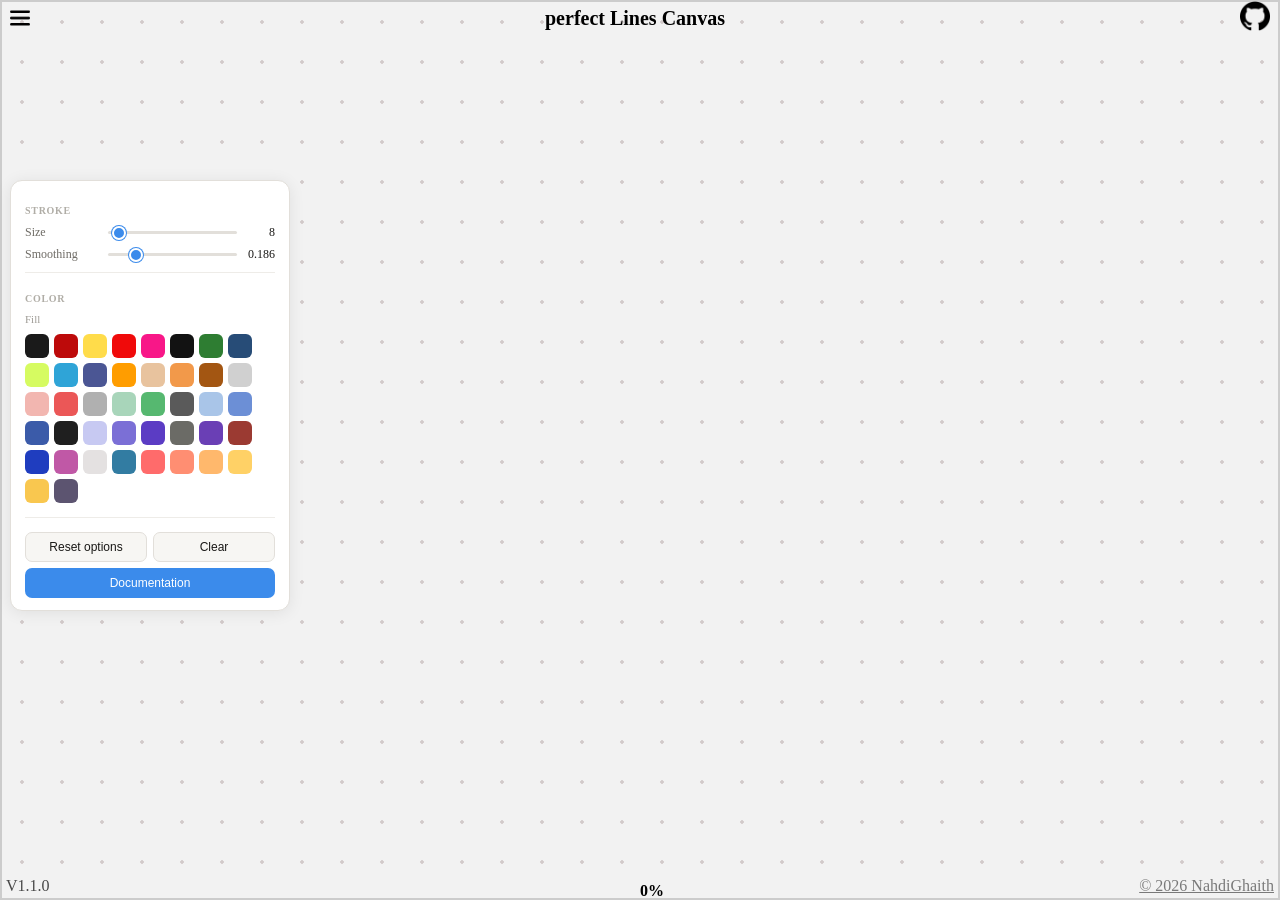
<file: v1.html>
<!DOCTYPE html>
<html lang="en">
<head>
    <meta charset="UTF-8">
    <meta name="viewport" content="width=device-width, initial-scale=1.0">
    <title>infinity canvas</title>
    <link rel="stylesheet" href="style.css">
    <link rel="short icon" href="power.png" />
</head>
<body>
 
 
  <div class="navbar">
     <img id="menu" class="menu-icon" src="./menu.png" alt="loading"/>
     <h3 class="title">perfect Lines Canvas</h3>
   
    <a href="https://github.com/SmoothCanvas" target="_blank">
    <img  class="github-icon" src="./github.png" alt="loading"/>

    </a>
  </div>


 
  <div class="container" id="view">
    
     <canvas id="Layer1"  ></canvas>


 
  </div> 
 










<div class="sp-panel" id="panel">

  <div class="sp-section">
    <div class="sp-section-title">Stroke</div>
    <div class="sp-row">
      <span class="sp-label">Size</span>
      <input type="range" id="size" min="1" max="200" value="8" step="1">
      <span class="sp-val" id="size-v">8</span>
    </div>
 
  
    <div class="sp-row">
      <span class="sp-label">Smoothing</span>
      <input type="range" id="smoothing" min="0.001" max="1" value="0.186" step="0.001">
      <span class="sp-val" id="smoothing-v">0.186</span>
    </div>
 
  </div>

 
  <div class="sp-section">
    <div class="sp-section-title">Color</div>
    <div class="sp-swatch-label">Fill</div>
    <div class="sp-swatch-row" id="fill-swatches"></div>
 
    
    <div class="sp-swatch-row" id="stroke-swatches">
   
    </div>
  </div>

  <div class="sp-btns">
    <div class="sp-btn-row">
      <button class="sp-btn"  >Reset options</button>
      <button class="sp-btn"  id="clear" >Clear</button>
    </div>
    <button class="sp-btn primary"  >Documentation</button>
  </div>

</div>


<div id="percentage">0%</div>

<div id="version">V1.1.0 </div>

<div id="version2">
 
  <a href="https://github.com/devtunis" target="_blank"> © 2026 NahdiGhaith </a>

</div>


  <script type="module" src="v1.js"></script>
    
</body>
</html>
</file>
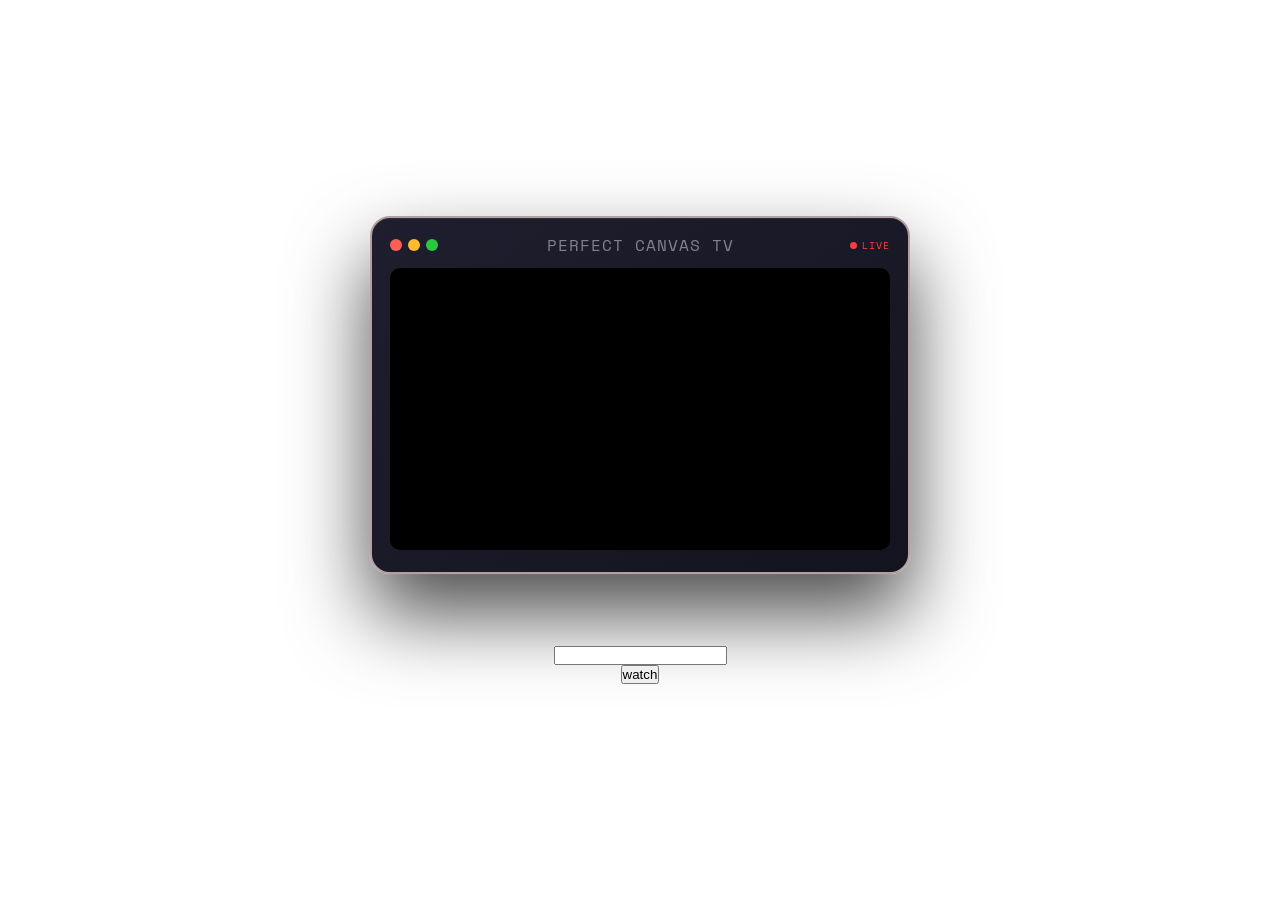
<file: test/secondtv.html>
<!DOCTYPE html>
<html lang="en">
<head>
<meta charset="UTF-8">
<meta name="viewport" content="width=device-width, initial-scale=1.0">
<title>Triple TV</title>

<style>
@import url('https://fonts.googleapis.com/css2?family=Space+Mono:wght@400;700&display=swap');

* { margin: 0; padding: 0; box-sizing: border-box; }
body{
  display: flex;
  justify-content: center;
  align-items: center;
  min-height: 100vh;
  flex-direction: column;
}

.tv-shell {
  background: linear-gradient(145deg, #1e1e2e, #141420);
  border-radius: 20px;
  padding: 18px 18px 22px;
  width: 540px;
  box-shadow:
    0 0 0 1px rgba(255,255,255,0.06),
    0 40px 80px rgba(0,0,0,0.7),
    inset 0 1px 0 rgba(255,255,255,0.08);
  border: 2px solid rgb(179, 159, 159);
}

/* Title bar */
.title-bar {
  display: flex;
  align-items: center;
  justify-content: center;
  margin-bottom: 14px;
  position: relative;
  height: 18px;
}

.dots {
  position: absolute;
  left: 0;
  display: flex;
  gap: 6px;
}

.dot {
  width: 12px;
  height: 12px;
  border-radius: 50%;
}
.dot.red   { background: #ff5f57; }
.dot.yellow{ background: #febc2e; }
.dot.green { background: #28c840; }

.tv-title {
  font-family: 'Space Mono', monospace;
  font-size: 16px;
  letter-spacing: 1px;
  
  color: rgba(255,255,255,0.45);
  text-transform: uppercase;
}

.live-badge {
  position: absolute;
  right: 0;
  display: flex;
  align-items: center;
  gap: 5px;
  font-family: 'Space Mono', monospace;
  font-size: 10px;
  color: #ff3b3b;
  letter-spacing: 1px;
}

.live-dot {
  width: 7px;
  height: 7px;
  border-radius: 50%;
  background: #ff3b3b;
  animation: pulse 1.4s infinite;
}

@keyframes pulse {
  0%, 100% { opacity: 1; }
  50% { opacity: 0.3; }
}

/* Screen */
.screen-wrapper {
  border-radius: 10px;
  overflow: hidden;
  background: #000;
  aspect-ratio: 16/9;
   
}

iframe {
  width: 100%;
  height: 100%;
  border: none;
  display: block;
  
}
</style>
</head>

<body>

<div class="tv-shell">

  <div class="title-bar">
    <div class="dots">
      <div class="dot red"></div>
      <div class="dot yellow"></div>
      <div class="dot green"></div>
    </div>

    <span class="tv-title">Perfect canvas TV</span>

    <div class="live-badge">
      <div class="live-dot"></div>
      LIVE
    </div>
  </div>

  <div class="screen-wrapper" id="wrraper">
 
  </div>

</div>
<br/><br/><br/><br/>
<input type="text" id="input">
<button id="button">watch</button>
<script>
 

 const input  = document.getElementById("input")
 const button  =document.getElementById("button")
 const wrraper  =document.getElementById("wrraper")


let AnalyzeLink  = function (link){
 
const  posLastSlah = link.lastIndexOf("/")
let result = link.substring(posLastSlah+1, link.length);
let path = `https://www.youtube.com/embed/${result}`
return path


}


 button.onclick = () =>{
  const res = AnalyzeLink(input.value) 
  wrraper.innerHTML =`
      <iframe
       src=${res}
       allowfullscreen>
    </iframe>

  `
 }

</script>
</body>
</html>
</file>
<file: style.css>
* {
      margin: 0;
      padding: 0;
      box-sizing: border-box;
    }
    

    
    .container {
      width:100%;
      height: 100vh;
      background-color: #F2F2F2;
      border: 2px solid #ccc;
      box-shadow: 0 4px 10px rgba(0,0,0,0.1);
      position: relative;
     
      background-size: 40px 40px;
      background-image: radial-gradient(circle, #d2caca 1.5px, transparent 2px)
      /* #D1D5DB 

       background-image:
  repeating-linear-gradient(0deg, transparent, transparent 39px, #e0e0e0 40px),
  repeating-linear-gradient(90deg, transparent, transparent 39px, #e0e0e0 40px);
*/

    }
   
    #Layer1{
      width: 100%;
      height: 100%;
      position: absolute;
      top: 0;
      left: 0;
      z-index: 3;

    }

   #Layer2{
      width: 100%;
      height: 100%;
      position: absolute;
      top: 0;
      left: 0;
      z-index: 2;
      
    }
       #Layer3{
      width: 100%;
      height: 100%;
      position: absolute;
      top: 0;
      left: 0;
      z-index: 4;
      
    }

  #Layer4{
      width: 100%;
      height: 100%;
      position: absolute;
      top: 0;
      left: 0;
      z-index: 1;
      
    }

  #Layer5{
      width: 100%;
      height: 100%;
      position: absolute;
      top: 0;
      left: 0;
      z-index: 1;
      
    }



      #Layer6{
      width: 100%;
      height: 100%;
      position: absolute;
      top: 0;
      left: 0;
      z-index: 1;
      
    }



    .tools{

      width: 100%;
      height: 40px;
      background-color: rgb(247, 245, 245);
      border-radius: 10px;
      display: flex;
      align-items: center;
     
      justify-content: center;
      gap: 30px;
    
    }

    .tools img{
      width: 24px;
      height: 24px;
      cursor: pointer;
      transition: all 20ms;
    }


      .tools img:active{
  transform: scale(1.1);
    }
    

.title{
    font-family:cursive;
    font-size: 20px;
    
}

.buttons{
   
  width: auto;
  display: flex;
  justify-content: center;
  background-color: rgb(247, 245, 245);
  padding: 5px;
  border-radius: 10px;
  margin-top: 10px;
  border: 1px solid rgb(175, 172, 172);
  
  button{
    width: 100px;
    height: 40px;
    margin: 2px 30px 0px 0px;
    border-radius:13px;
    border: 1px solid grey;

    
  }
  button:active{
    transform: scale(1.1);
    
  }
}

.navbar{
  display: flex;
  justify-content: space-between;
  position: absolute;
  width: 100%;
  align-items: center;
  top: 2%;
  left: 50%;
  transform: translate(-50%,-50%);
  z-index: 99;
  cursor: pointer;
  user-select: none;
  .menu-icon{
    width: 20px;
    height: 20px;
    cursor: pointer;
    transform: translateX(10px);
  }
  
   .github-icon{
    width: 30px;
    height: 30px;
     transform: translateX(-10px);
  }
}




  .sp-panel {
    user-select: none;
    width:280px;
    background: #ffffff;
    border: 0.5px solid #e2dfda;
    border-radius: 12px;
    padding: 14px 14px 12px;
    display: flex;
    flex-direction: column;
    box-shadow: 0 2px 16px rgba(0,0,0,0.08);
    position: absolute;
    top: 20%;
    z-index: 99;
    transform: translate(10px);
  }

  .sp-section {
    border-bottom: 0.5px solid #eeece8;
    padding-bottom: 10px;
    margin-bottom: 10px;
  }
  .sp-section:last-child { border-bottom: none; margin-bottom: 0; }

  .sp-section-title {
    font-size: 10px;
    font-weight: 600;
    letter-spacing: 0.07em;
    text-transform: uppercase;
    color: #b0ada6;
    margin-bottom: 9px;
    margin-top: 10px;
  }

  .sp-row {
    display: flex;
    align-items: center;
    gap: 8px;
    margin-bottom: 7px;
  }
  .sp-row:last-child { margin-bottom: 0; }

  .sp-label {
    flex: 1;
    color: #6e6b65;
    font-size: 12px;
    white-space: nowrap;
  }
  .sp-val {
    font-size: 12px;
    font-weight: 500;
    color: #1a1917;
    min-width: 30px;
    text-align: right;
  }

  .sp-row input[type=range] {
    flex: 1.4;
    -webkit-appearance: none;
    appearance: none;
    height: 3px;
    background: #e2dfda;
    border-radius: 2px;
    outline: none;
    cursor: pointer;
  }
  .sp-row input[type=range]::-webkit-slider-thumb {
    -webkit-appearance: none;
    width: 14px; height: 14px;
    border-radius: 50%;
    background: #3B8BEB;
    border: 2px solid #fff;
    box-shadow: 0 0 0 1px #3B8BEB;
    cursor: pointer;
  }
  .sp-row input[type=range]::-moz-range-thumb {
    width: 14px; height: 14px;
    border-radius: 50%;
    background: #3B8BEB;
    border: 2px solid #fff;
    cursor: pointer;
  }

  .sp-select {
    flex: 1;
    background: #f7f6f3;
    border: 0.5px solid #e2dfda;
    border-radius: 6px;
    color: #1a1917;
    font-size: 12px;
    padding: 4px 6px;
    cursor: pointer;
    outline: none;
  }

  .sp-checkbox-row {
    display: flex;
    align-items: center;
    gap: 6px;
    margin-bottom: 7px;
  }
  .sp-checkbox-row input[type=checkbox] {
    accent-color: #3B8BEB;
    cursor: pointer;
    width: 13px; height: 13px;
  }

  .sp-swatch-label {
    font-size: 11px;
    color: #9e9b95;
    margin-bottom: 5px;
  }
  .sp-swatch-row {
    display: flex;
    gap: 5px;
    flex-wrap: wrap;
    margin-bottom: 4px;
  }
  .sp-swatch {
    width: 20px; height: 20px;
    border-radius: 4px;
    cursor: pointer;
    border: 1.5px solid transparent;
    transition: transform 0.12s;
  }
  .sp-swatch:hover { transform: scale(1.15); }
  .sp-swatch.active { border-color: #1a1917; }
  .sp-swatch.light { border-color: #d8d5cf; }
  .sp-swatch.light.active { border-color: #3B8BEB; }

  .sp-btns { display: flex; flex-direction: column; gap: 6px; margin-top: 4px; }
  .sp-btn-row { display: flex; gap: 6px; }

  .sp-btn {
    flex: 1;
    padding: 7px 0;
    background: #f7f6f3;
    border: 0.5px solid #e2dfda;
    border-radius: 7px;
    color: #1a1917;
    font-size: 12px;
    font-weight: 500;
    cursor: pointer;
    transition: background 0.1s;
  }
  .sp-btn:hover { background: #eeecea; }
  .sp-btn:active { transform: scale(0.98); }

  .sp-btn.primary {
    background: #3B8BEB;
    color: #fff;
    border-color: transparent;
  }
  .sp-btn.primary:hover { background: #2b7de0; }


  .animation{
    cursor: pointer;
    transition: transform 30ms;
  }

   .animation:active{
    transform: scale(1.1);
    cursor: pointer;
  }



.d-off{
  display: none;
}


#percentage{
  position: absolute;
  bottom: 0;
  left: 50%;
  font-weight: bold;
  font-family: cursive;
}


#version{
  position: absolute;
  bottom: 5px;
 
  left: 6px;
  opacity: 0.7;
  font-family: cursive;
    
 
  
}

#version2{
  position: absolute;
  bottom: 5px;
 
  right:  6px;
  z-index: 99;
  opacity: 0.7;
  font-family: cursive;
  a{
    color: black;
    opacity: 0.7;
  }
}

.weight{
  font-weight: bold;
  cursor: pointer;
}


#pen{
  width: 34px;
  height: 34px;
}


.toolBar{
  width: 500px;
  height: 44px;
  background-color: white;
  border: 1px solid grey;
  border-radius: 5px;
  
 
  z-index: 99;
  display: flex;
  justify-content: center;
  align-items: center;
  gap: 10px;
  button{
     width: 100px;
     padding: 5px;
     border-radius: 4px;
     font-weight: bold;
     font-family: cursive;
     

  }
  button:hover{
    cursor: pointer;
  }
}

#tool-bar{
 
  position:absolute;
  background-color: red;
  z-index: 99;
 
  
}
#circle{
  width: 30px;
  height: 30px;
  font-weight: bold;
}
#square{
  opacity: 0.7;
}


.Point{
  width: 15px;
  height: 15px;
  border-radius: 100%;
  background-color: rgb(243, 240, 240);
  border: 0.8px solid #3859FF;
  position: absolute;
  left: 180px;
  top: 100px;
  
}

#world {
  position: absolute;
  top: 0;
  left: 0;
  width: 100%;
  height: 100%;
  pointer-events: none; /* optional, prevents blocking canvas input */
  transform-origin: 0 0;
  
}




/* pick color*/

.color-picker-wrapper {
  display: inline-flex;
  align-items: center;
  gap: 10px;
  font-family: Arial, sans-serif;
}

/* Hide default color input appearance */
.color-picker {
  -webkit-appearance: none;
  border: none;
  width: 40px;
  height: 40px;
  border-radius: 8px;
  cursor: pointer;
  padding: 0;
  background: none;
}

/* Remove default border in Firefox */
.color-picker::-moz-color-swatch {
  border: none;
  border-radius: 8px;
}

/* Remove default border in Chrome/Safari */
.color-picker::-webkit-color-swatch {
  border: none;
  border-radius: 8px;
}

/* Add hover effect */
.color-picker:hover {
  transform: scale(1.1);
  transition: transform 0.2s ease;
}

/* Label styling */
.color-label {
  font-size: 14px;
  font-weight: bold;
}

#CreateCurveLine{
  width: 40px;
  opacity: 0.6;
 
  height: 40px;
}
</file>
